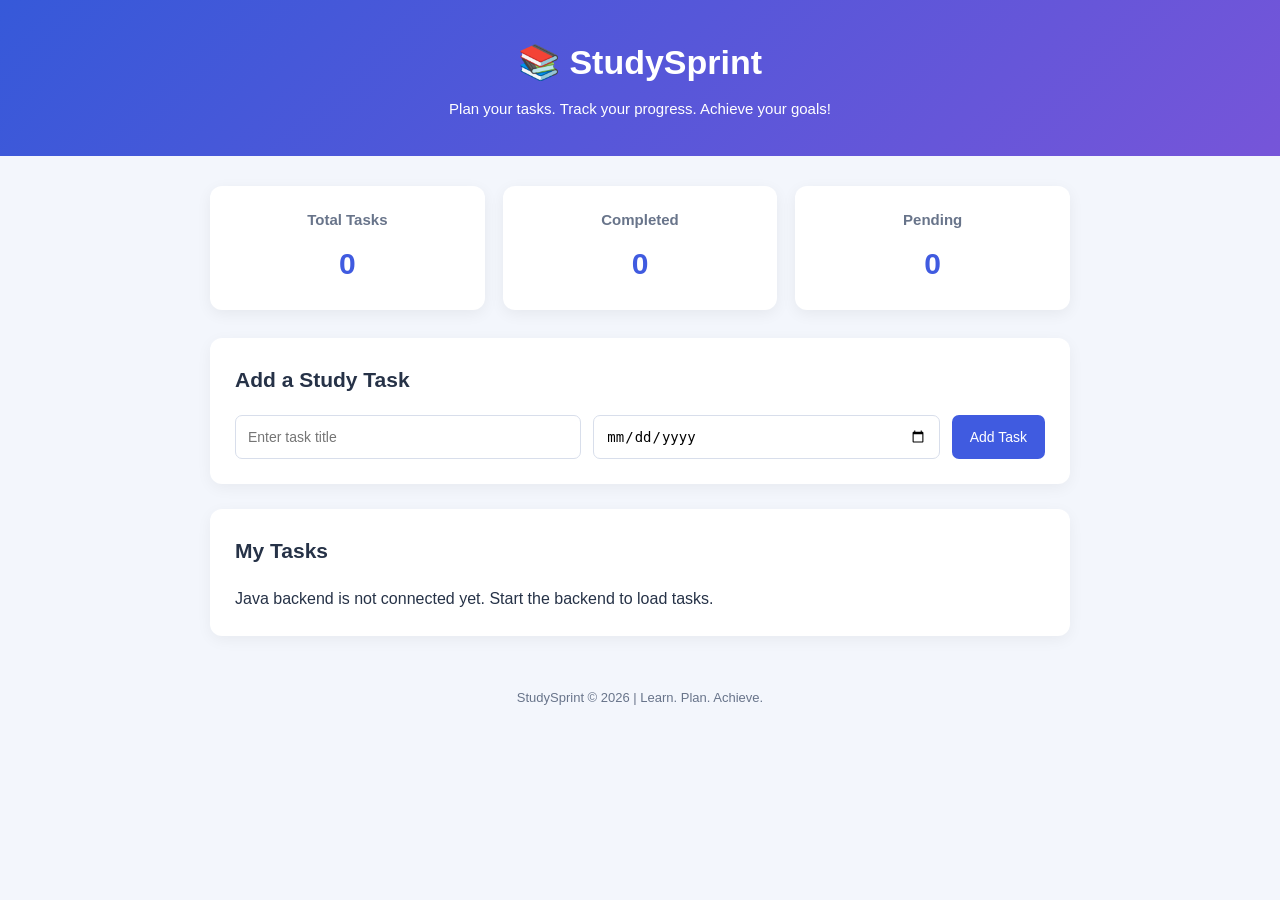
<file: Frontend/index.html>
<!DOCTYPE html>
<html lang="en">
<head>
    <meta charset="UTF-8">
    <meta name="viewport" content="width=device-width, initial-scale=1.0">
    <title>StudySprint | Student Task Tracker</title>
    <link rel="stylesheet" href="style.css">
</head>
<body>
    <header>
        <h1>📚 StudySprint</h1>
        <p>Plan your tasks. Track your progress. Achieve your goals!</p>
    </header>

    <main>
        <section class="summary">
            <div class="card">
                <h3>Total Tasks</h3>
                <p id="totalTasks">0</p>
            </div>
            <div class="card">
                <h3>Completed</h3>
                <p id="completedTasks">0</p>
            </div>
            <div class="card">
                <h3>Pending</h3>
                <p id="pendingTasks">0</p>
            </div>
        </section>

        <section class="task-form">
            <h2>Add a Study Task</h2>
            <form id="taskForm">
                <input
                    type="text"
                    id="taskTitle"
                    placeholder="Enter task title"
                    required
                >
                <input type="date" id="taskDeadline" required>
                <button type="submit">Add Task</button>
            </form>
        </section>

        <section class="task-list">
            <h2>My Tasks</h2>
            <div id="tasksContainer">
                <p>No tasks yet. Add your first task!</p>
            </div>
        </section>
    </main>

    <footer>
        <p>StudySprint © 2026 | Learn. Plan. Achieve.</p>
    </footer>

    <script src="script.js"></script>
</body>
</html>
</file>
<file: Frontend/style.css>
* {
    box-sizing: border-box;
    margin: 0;
    padding: 0;
}

body {
    font-family: Arial, sans-serif;
    background: #f3f6fc;
    color: #263247;
    line-height: 1.6;
}

header {
    background: linear-gradient(135deg, #3659d9, #7655d9);
    color: white;
    text-align: center;
    padding: 35px 20px;
}

header h1 {
    font-size: 34px;
    margin-bottom: 8px;
}

header p {
    font-size: 15px;
}

main {
    max-width: 900px;
    margin: 30px auto;
    padding: 0 20px;
}

.summary {
    display: grid;
    grid-template-columns: repeat(3, 1fr);
    gap: 18px;
    margin-bottom: 28px;
}

.card {
    background: white;
    text-align: center;
    padding: 22px 12px;
    border-radius: 12px;
    box-shadow: 0 4px 15px rgba(0, 0, 0, 0.06);
}

.card h3 {
    font-size: 15px;
    color: #68748a;
}

.card p {
    font-size: 30px;
    font-weight: bold;
    color: #405be0;
    margin-top: 8px;
}

.task-form,
.task-list {
    background: white;
    padding: 25px;
    border-radius: 12px;
    margin-bottom: 25px;
    box-shadow: 0 4px 15px rgba(0, 0, 0, 0.05);
}

h2 {
    margin-bottom: 18px;
    font-size: 21px;
}

#taskForm {
    display: flex;
    gap: 12px;
    flex-wrap: wrap;
}

input {
    flex: 1;
    min-width: 180px;
    padding: 12px;
    border: 1px solid #d8deeb;
    border-radius: 7px;
    font-size: 14px;
}

button {
    border: none;
    border-radius: 7px;
    padding: 12px 18px;
    background: #405be0;
    color: white;
    font-size: 14px;
    cursor: pointer;
}

button:hover {
    background: #2d45bd;
}

.task-item {
    display: flex;
    justify-content: space-between;
    align-items: center;
    gap: 12px;
    padding: 16px 0;
    border-bottom: 1px solid #edf0f6;
}

.task-item:last-child {
    border-bottom: none;
}

.task-item h3 {
    font-size: 16px;
    overflow-wrap: anywhere;
}

.task-item p {
    color: #68748a;
    font-size: 13px;
}

.task-item button {
    padding: 8px 11px;
    white-space: nowrap;
}

.completed h3 {
    text-decoration: line-through;
    color: #8490a2;
}

.status {
    font-size: 12px;
    color: #287c53;
    font-weight: bold;
}

footer {
    text-align: center;
    padding: 22px;
    color: #68748a;
    font-size: 13px;
}

@media (max-width: 600px) {
    .summary {
        grid-template-columns: 1fr;
    }

    #taskForm {
        flex-direction: column;
    }

    input {
        width: 100%;
    }

    .task-item {
        align-items: flex-start;
        flex-wrap: wrap;
    }
}
</file>
<file: backend/src/main/resources/static/style.css>
* {
    box-sizing: border-box;
    margin: 0;
    padding: 0;
}

body {
    font-family: Arial, sans-serif;
    background: #f3f6fc;
    color: #263247;
    line-height: 1.6;
}

header {
    background: linear-gradient(135deg, #3659d9, #7655d9);
    color: white;
    text-align: center;
    padding: 35px 20px;
}

header h1 {
    font-size: 34px;
    margin-bottom: 8px;
}

header p {
    font-size: 15px;
}

main {
    max-width: 900px;
    margin: 30px auto;
    padding: 0 20px;
}

.summary {
    display: grid;
    grid-template-columns: repeat(3, 1fr);
    gap: 18px;
    margin-bottom: 28px;
}

.card {
    background: white;
    text-align: center;
    padding: 22px 12px;
    border-radius: 12px;
    box-shadow: 0 4px 15px rgba(0, 0, 0, 0.06);
}

.card h3 {
    font-size: 15px;
    color: #68748a;
}

.card p {
    font-size: 30px;
    font-weight: bold;
    color: #405be0;
    margin-top: 8px;
}

.task-form,
.task-list {
    background: white;
    padding: 25px;
    border-radius: 12px;
    margin-bottom: 25px;
    box-shadow: 0 4px 15px rgba(0, 0, 0, 0.05);
}

h2 {
    margin-bottom: 18px;
    font-size: 21px;
}

#taskForm {
    display: flex;
    gap: 12px;
    flex-wrap: wrap;
}

input {
    flex: 1;
    min-width: 180px;
    padding: 12px;
    border: 1px solid #d8deeb;
    border-radius: 7px;
    font-size: 14px;
}

button {
    border: none;
    border-radius: 7px;
    padding: 12px 18px;
    background: #405be0;
    color: white;
    font-size: 14px;
    cursor: pointer;
}

button:hover {
    background: #2d45bd;
}

.task-item {
    display: flex;
    justify-content: space-between;
    align-items: center;
    gap: 12px;
    padding: 16px 0;
    border-bottom: 1px solid #edf0f6;
}

.task-item:last-child {
    border-bottom: none;
}

.task-item h3 {
    font-size: 16px;
    overflow-wrap: anywhere;
}

.task-item p {
    color: #68748a;
    font-size: 13px;
}

.task-item button {
    padding: 8px 11px;
    white-space: nowrap;
}

.completed h3 {
    text-decoration: line-through;
    color: #8490a2;
}

.status {
    font-size: 12px;
    color: #287c53;
    font-weight: bold;
}

footer {
    text-align: center;
    padding: 22px;
    color: #68748a;
    font-size: 13px;
}

@media (max-width: 600px) {
    .summary {
        grid-template-columns: 1fr;
    }

    #taskForm {
        flex-direction: column;
    }

    input {
        width: 100%;
    }

    .task-item {
        align-items: flex-start;
        flex-wrap: wrap;
    }
}
</file>
